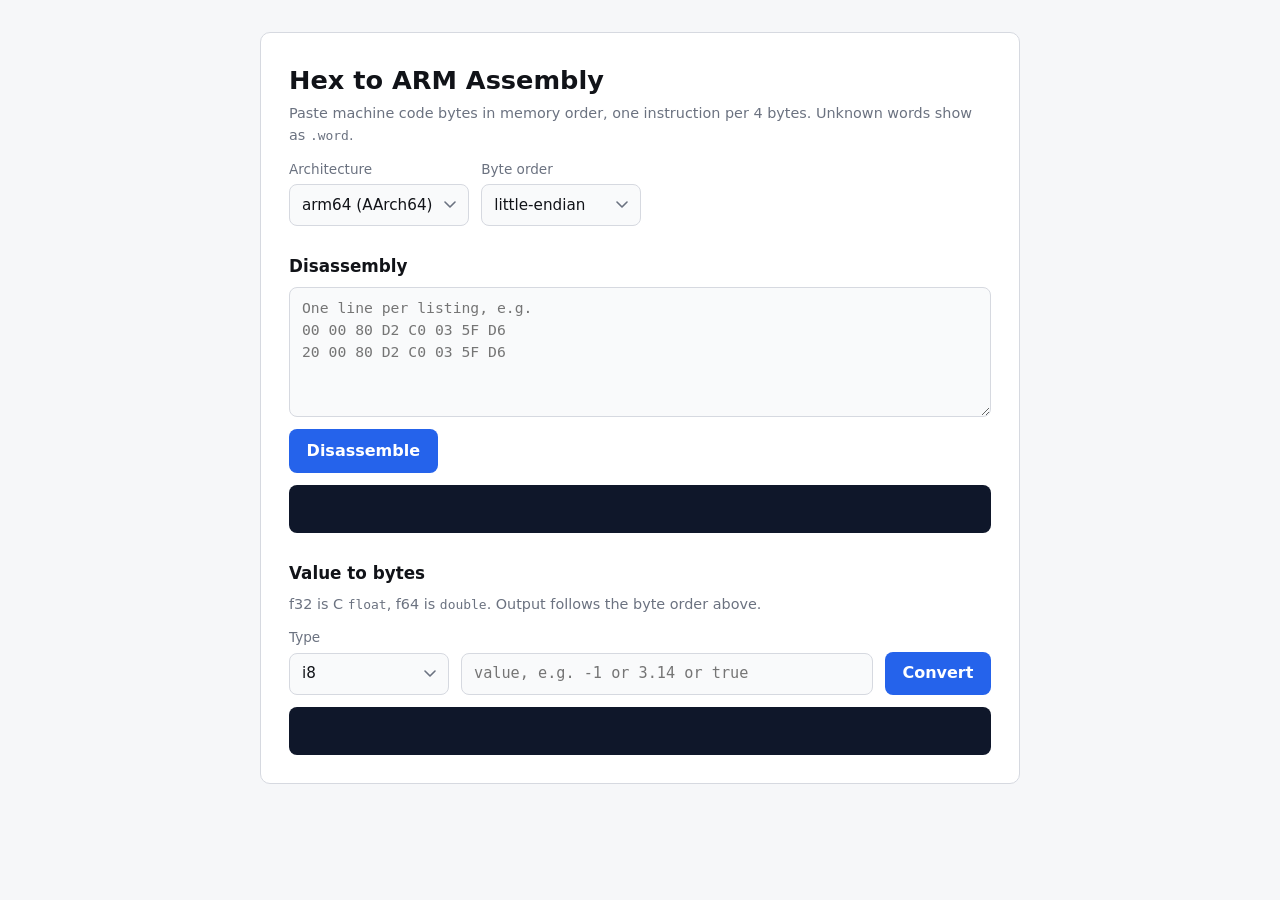
<file: hex2asm/index.html>
<!DOCTYPE html>
<html lang="en">
<head>
<meta charset="UTF-8">
<meta name="viewport" content="width=device-width, initial-scale=1">
<title>Hex to ARM Assembly</title>
<link rel="stylesheet" href="style.css?v=2">
</head>
<body>
<main>
  <h1>Hex to ARM Assembly</h1>
  <p class="note">Paste machine code bytes in memory order, one instruction per 4 bytes. Unknown words show as <code>.word</code>.</p>

  <div class="row">
    <label>Architecture
      <select id="arch">
        <option value="arm64">arm64 (AArch64)</option>
        <option value="arm32">arm32 (A32)</option>
      </select>
    </label>
    <label>Byte order
      <select id="endian">
        <option value="little">little-endian</option>
        <option value="big">big-endian</option>
      </select>
    </label>
  </div>

  <h3>Disassembly</h3>
  <textarea id="bytes" placeholder="One line per listing, e.g.&#10;00 00 80 D2 C0 03 5F D6&#10;20 00 80 D2 C0 03 5F D6" spellcheck="false"></textarea>
  <div class="row"><button id="disasm">Disassemble</button></div>
  <div class="out" id="out"></div>

  <h3>Value to bytes</h3>
  <p class="note">f32 is C <code>float</code>, f64 is <code>double</code>. Output follows the byte order above.</p>
  <div class="row">
    <label>Type
      <select id="type">
        <option>i8</option><option>u8</option>
        <option>i16</option><option>u16</option>
        <option>i32</option><option>u32</option>
        <option>i64</option><option>u64</option>
        <option>bool</option>
        <option>f32</option><option>f64</option>
      </select>
    </label>
    <input type="text" id="val" placeholder="value, e.g. -1 or 3.14 or true" spellcheck="false">
    <button id="conv">Convert</button>
  </div>
  <div class="out" id="convOut"></div>
</main>
<script src="script.js"></script>
</body>
</html>
</file>
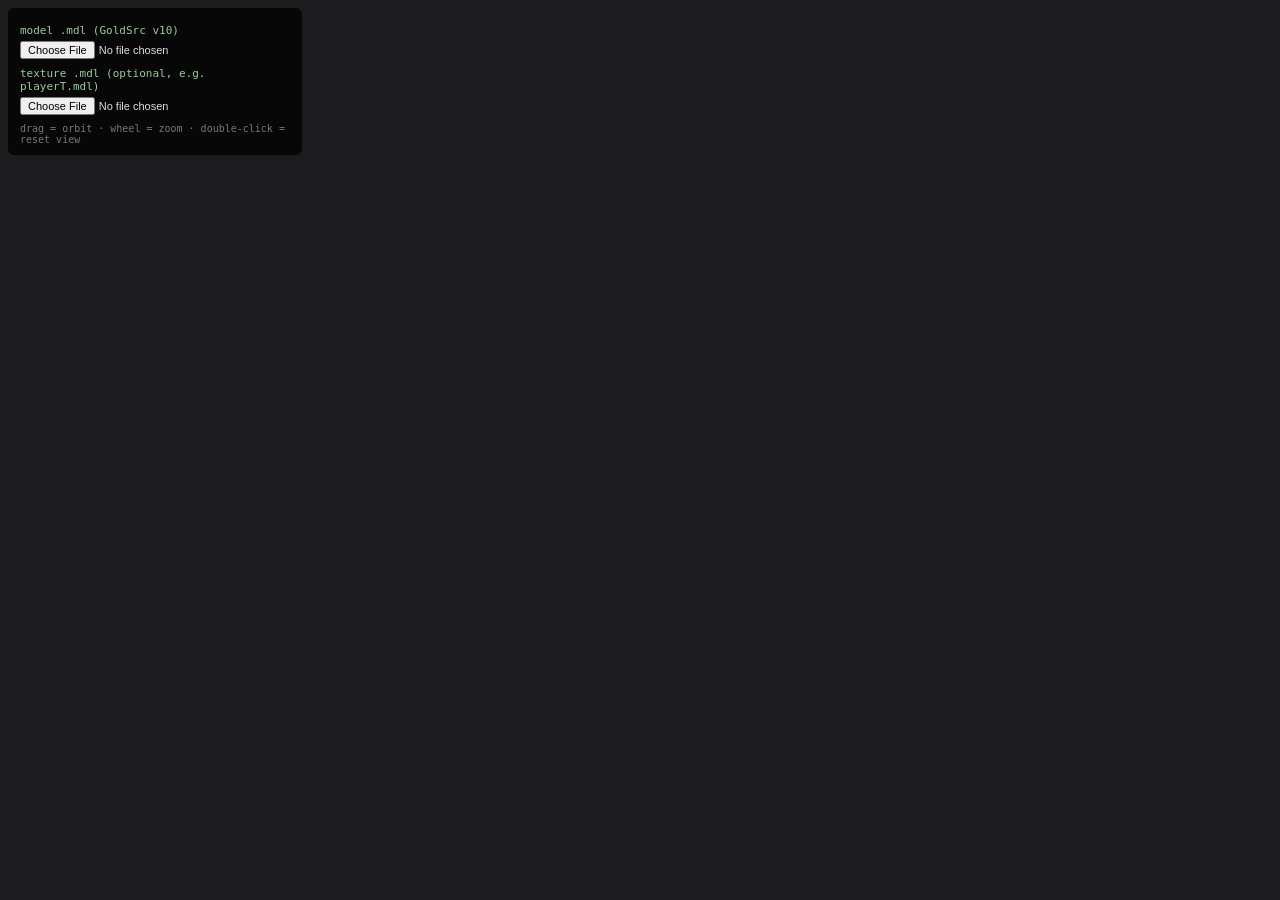
<file: MDLViewer/index.html>
<!DOCTYPE html>
<!--
  GoldSrc MDL Viewer v2 (HL1 / CS1.6 studiomodel, IDST v10)
  WebGL1, no dependencies, bounds-checked parser, static reference pose
  info panel: header / bounds / bodyparts / textures (+thumbs) / skins / bones / hitboxes / sequences / attachments
  camera: eased orbit + inertia, smoothed zoom, pointer capture, dblclick = reset
  [assumed: struct sizes per HL1 SDK studio.h - bone 112, bbox 32, seqdesc 176, seqgroup 104, attachment 88, bonectl 24]
  spud ez, oil up
-->
<html>
<head>
<meta charset="utf-8">
<title>GoldSrc MDL Viewer</title>
<style>
  html,body{margin:0;height:100%;background:#1b1b1f;color:#ddd;font-family:Consolas,monospace;overflow:hidden}
  #gl{display:block;width:100vw;height:100vh;touch-action:none;cursor:grab}
  #gl.grabbing{cursor:grabbing}
  .panel{position:absolute;top:8px;z-index:2;background:#000b;padding:10px 12px;border-radius:6px;font-size:12px}
  #ctl{left:8px;width:270px}
  #ctl label{display:block;margin-top:6px;font-size:11px;color:#9c9}
  #ctl input[type=file]{display:block;margin:4px 0 8px;font-size:11px;color:#ddd;max-width:100%}
  #err{color:#f66;font-size:11px;margin-top:6px;white-space:pre-wrap}
  #hint{font-size:10px;color:#777;margin-top:8px}
  #info{right:8px;width:390px;max-height:calc(100vh - 36px);overflow-y:auto;display:none;font-size:11px}
  #info summary{cursor:pointer;color:#9c9;margin:8px 0 4px;font-size:12px}
  #info summary:first-child{margin-top:0}
  table{border-collapse:collapse}
  .kv td{padding:1px 0;vertical-align:top}
  .kv td.k{color:#8a8;padding-right:12px;white-space:nowrap}
  .kv td.v{color:#ddd;word-break:break-all}
  .grid{width:100%}
  .grid th{text-align:left;color:#9c9;font-weight:normal;position:sticky;top:0;background:#111;padding:1px 8px 1px 0}
  .grid td{padding:1px 8px 1px 0;color:#cde;white-space:nowrap}
  .scroll{max-height:230px;overflow:auto;border:1px solid #222}
  .thumbs{display:flex;flex-wrap:wrap;gap:6px;margin-top:6px}
  .thumb{border:1px solid #333;background:#111}
  .dim{color:#777}
  @media (max-width:760px){
    #ctl{right:8px;width:auto}
    #info{left:8px;right:8px;top:auto;bottom:8px;width:auto;max-height:42vh}
  }
</style>
</head>
<body>
<div id="ctl" class="panel">
  <label>model .mdl (GoldSrc v10)</label>
  <input type="file" id="fileMain" accept=".mdl">
  <label>texture .mdl (optional, e.g. playerT.mdl)</label>
  <input type="file" id="fileTex" accept=".mdl">
  <div id="err"></div>
  <div id="hint">drag = orbit · wheel = zoom · double-click = reset view</div>
</div>
<div id="info" class="panel"></div>
<canvas id="gl"></canvas>
<script>
"use strict";

/* ---------- setup ---------- */
const canvas = document.getElementById("gl");
const gl = canvas.getContext("webgl", { antialias: true });
const errEl = document.getElementById("err");
const infoEl = document.getElementById("info");
if (!gl) { errEl.textContent = "WebGL not available in this browser."; throw new Error("no webgl"); }

/* ---------- bounds-checked binary reader ---------- */
class Cursor {
  constructor(buf) { this.v = new DataView(buf); this.len = buf.byteLength; }
  chk(o, n) {
    if (!(o >= 0 && o + n <= this.len))
      throw new Error("corrupt or truncated MDL: read of " + n + " bytes at offset " + o + " (file is " + this.len + " bytes)");
  }
  i32(o) { this.chk(o, 4); return this.v.getInt32(o, true); }
  i16(o) { this.chk(o, 2); return this.v.getInt16(o, true); }
  f32(o) { this.chk(o, 4); return this.v.getFloat32(o, true); }
  str(o, len) {
    this.chk(o, len);
    let s = "";
    for (let i = 0; i < len; i++) {
      const ch = this.v.getUint8(o + i);
      if (ch === 0) break;
      s += String.fromCharCode(ch);
    }
    return s;
  }
}
function view(buf, off, n) {
  if (!(off >= 0 && n >= 0 && off + n <= buf.byteLength))
    throw new Error("corrupt MDL: block at offset " + off + " (len " + n + ") is outside the file");
  return new Uint8Array(buf, off, n);
}
const MAX_COUNT = 1 << 20;
function cnt(n, what) {
  if (!(n >= 0 && n <= MAX_COUNT)) throw new Error("corrupt MDL: bad " + what + " count " + n);
  return n;
}

/* ---------- math ---------- */
function angleMatrix(roll, pitch, yaw) {
  const sr = Math.sin(roll), cr = Math.cos(roll);
  const sp = Math.sin(pitch), cp = Math.cos(pitch);
  const sy = Math.sin(yaw), cy = Math.cos(yaw);
  return [
    [cp * cy, sr * sp * cy - cr * sy, cr * sp * cy + sr * sy],
    [cp * sy, sr * sp * sy + cr * cy, cr * sp * sy - sr * cy],
    [-sp,     sr * cp,                cr * cp              ]
  ];
}
function concatTransforms(a, b) {
  const r = [[0, 0, 0], [0, 0, 0], [0, 0, 0]];
  for (let i = 0; i < 3; i++)
    for (let j = 0; j < 3; j++)
      r[i][j] = a.r[i][0] * b.r[0][j] + a.r[i][1] * b.r[1][j] + a.r[i][2] * b.r[2][j];
  const t = [0, 0, 0];
  for (let i = 0; i < 3; i++)
    t[i] = a.r[i][0] * b.t[0] + a.r[i][1] * b.t[1] + a.r[i][2] * b.t[2] + a.t[i];
  return { r, t };
}
function xform(r, t, v) {
  return [
    r[0][0] * v[0] + r[0][1] * v[1] + r[0][2] * v[2] + t[0],
    r[1][0] * v[0] + r[1][1] * v[1] + r[1][2] * v[2] + t[1],
    r[2][0] * v[0] + r[2][1] * v[1] + r[2][2] * v[2] + t[2]
  ];
}
function xformNormal(r, v) {
  return [
    r[0][0] * v[0] + r[0][1] * v[1] + r[0][2] * v[2],
    r[1][0] * v[0] + r[1][1] * v[1] + r[1][2] * v[2],
    r[2][0] * v[0] + r[2][1] * v[1] + r[2][2] * v[2]
  ];
}
const sub = (a, b) => [a[0] - b[0], a[1] - b[1], a[2] - b[2]];
const dot = (a, b) => a[0] * b[0] + a[1] * b[1] + a[2] * b[2];
const cross = (a, b) => [a[1] * b[2] - a[2] * b[1], a[2] * b[0] - a[0] * b[2], a[0] * b[1] - a[1] * b[0]];
const norm = (a) => { const l = Math.hypot(a[0], a[1], a[2]) || 1; return [a[0] / l, a[1] / l, a[2] / l]; };
const clamp = (x, a, b) => Math.min(b, Math.max(a, x));
const TAU = Math.PI * 2;

function mat4Perspective(fovy, aspect, near, far) {
  const f = 1 / Math.tan(fovy / 2), nf = 1 / (near - far);
  return [f / aspect, 0, 0, 0,  0, f, 0, 0,  0, 0, (far + near) * nf, -1,  0, 0, 2 * far * near * nf, 0];
}
function mat4LookAt(e, c, up) {
  const z = norm(sub(e, c));
  const x = norm(cross(up, z));
  const y = cross(z, x);
  return [
    x[0], y[0], z[0], 0,
    x[1], y[1], z[1], 0,
    x[2], y[2], z[2], 0,
    -dot(x, e), -dot(y, e), -dot(z, e), 1
  ];
}
function mat4Mul(a, b) {
  const o = new Array(16);
  for (let c = 0; c < 4; c++)
    for (let r = 0; r < 4; r++) {
      let s = 0;
      for (let k = 0; k < 4; k++) s += a[k * 4 + r] * b[c * 4 + k];
      o[c * 4 + r] = s;
    }
  return o;
}

/* ---------- studio parser (IDST v10) ---------- */
function parseStudio(buf) {
  if (buf.byteLength < 244) throw new Error("file too small to be a GoldSrc MDL (" + buf.byteLength + " bytes)");
  const c = new Cursor(buf);
  const vec = (o) => [c.f32(o), c.f32(o + 4), c.f32(o + 8)];

  const h = {};
  h.ident = c.i32(0);
  h.version = c.i32(4);
  if (h.ident === 0x51534449)
    throw new Error("this is a sequence-group file (IDSQ, e.g. name01.mdl) - load the main model instead");
  if (h.ident !== 0x54534449)
    throw new Error("not a GoldSrc MDL (bad ident 0x" + (h.ident >>> 0).toString(16) + "). Source-engine .mdl files are not supported.");
  if (h.version !== 10)
    throw new Error("unsupported MDL version " + h.version + " (expected 10 / HL1)");

  h.name = c.str(8, 64);
  h.length = c.i32(72);
  h.eye = vec(76); h.min = vec(88); h.max = vec(100); h.bbmin = vec(112); h.bbmax = vec(124);
  h.flags = c.i32(136);
  h.numbones = cnt(c.i32(140), "bone");                   h.boneindex = c.i32(144);
  h.numbonecontrollers = cnt(c.i32(148), "controller");   h.bonecontrollerindex = c.i32(152);
  h.numhitboxes = cnt(c.i32(156), "hitbox");              h.hitboxindex = c.i32(160);
  h.numseq = cnt(c.i32(164), "sequence");                 h.seqindex = c.i32(168);
  h.numseqgroups = cnt(c.i32(172), "sequence group");     h.seqgroupindex = c.i32(176);
  h.numtextures = cnt(c.i32(180), "texture");             h.textureindex = c.i32(184);
  h.numskinref = cnt(c.i32(192), "skin ref");             h.numskinfamilies = cnt(c.i32(196), "skin family");
  h.skinindex = c.i32(200);
  h.numbodyparts = cnt(c.i32(204), "bodypart");           h.bodypartindex = c.i32(208);
  h.numattachments = cnt(c.i32(212), "attachment");       h.attachmentindex = c.i32(216);
  h.numtransitions = cnt(c.i32(236), "transition");

  /* bones -> reference-pose world transforms */
  const bones = [];
  for (let i = 0; i < h.numbones; i++) {
    const b = h.boneindex + i * 112;
    const parent = c.i32(b + 32);
    if (parent < -1 || parent >= i) throw new Error("corrupt MDL: bone " + i + " has bad parent " + parent);
    bones.push({ name: c.str(b, 32), parent, flags: c.i32(b + 36), pos: vec(b + 64), rot: vec(b + 76) });
  }
  const boneXf = new Array(bones.length);
  for (let i = 0; i < bones.length; i++) {
    const b = bones[i];
    const local = { r: angleMatrix(b.rot[0], b.rot[1], b.rot[2]), t: b.pos };
    boneXf[i] = b.parent === -1 ? local : concatTransforms(boneXf[b.parent], local);
  }

  const controllers = [];
  for (let i = 0; i < h.numbonecontrollers; i++) {
    const o = h.bonecontrollerindex + i * 24;
    controllers.push({ bone: c.i32(o), type: c.i32(o + 4), start: c.f32(o + 8), end: c.f32(o + 12), index: c.i32(o + 20) });
  }
  const hitboxes = [];
  for (let i = 0; i < h.numhitboxes; i++) {
    const o = h.hitboxindex + i * 32;
    hitboxes.push({ bone: c.i32(o), group: c.i32(o + 4), min: vec(o + 8), max: vec(o + 20) });
  }
  const seqs = [];
  for (let i = 0; i < h.numseq; i++) {
    const o = h.seqindex + i * 176;
    seqs.push({
      label: c.str(o, 32), fps: c.f32(o + 32), flags: c.i32(o + 36), activity: c.i32(o + 40),
      numevents: c.i32(o + 48), numframes: c.i32(o + 56), numblends: c.i32(o + 120), group: c.i32(o + 156)
    });
  }
  const seqgroups = [];
  for (let i = 0; i < h.numseqgroups; i++) {
    const o = h.seqgroupindex + i * 104;
    seqgroups.push({ label: c.str(o, 32), name: c.str(o + 32, 64) });
  }
  const attachments = [];
  for (let i = 0; i < h.numattachments; i++) {
    const o = h.attachmentindex + i * 88;
    attachments.push({ name: c.str(o, 32), type: c.i32(o + 32), bone: c.i32(o + 36), org: vec(o + 40) });
  }

  /* textures: 8bpp indexed + 256-entry RGB palette stored after the pixels */
  const textures = [];
  for (let i = 0; i < h.numtextures; i++) {
    const t = h.textureindex + i * 80;
    const name = c.str(t, 64);
    const flags = c.i32(t + 64);
    const w = c.i32(t + 68), hgt = c.i32(t + 72), idx = c.i32(t + 76);
    if (!(w > 0 && hgt > 0 && w <= 8192 && hgt <= 8192)) throw new Error("corrupt MDL: texture " + i + " has size " + w + "x" + hgt);
    const px = view(buf, idx, w * hgt);
    const pal = view(buf, idx + w * hgt, 256 * 3);
    const masked = (flags & 0x40) !== 0;   // STUDIO_NF_MASKED: index 255 is transparent
    const rgba = new Uint8Array(w * hgt * 4);
    for (let p = 0; p < w * hgt; p++) {
      const pi = px[p];
      rgba[p * 4]     = pal[pi * 3];
      rgba[p * 4 + 1] = pal[pi * 3 + 1];
      rgba[p * 4 + 2] = pal[pi * 3 + 2];
      rgba[p * 4 + 3] = (masked && pi === 255) ? 0 : 255;
    }
    textures.push({ name, flags, w, h: hgt, rgba });
  }
  const skinref = [];
  for (let i = 0; i < h.numskinref; i++) skinref.push(c.i16(h.skinindex + i * 2));

  /* bodyparts -> submodels; submodel 0 of each bodypart is drawn */
  const groups = {};   // texIdx -> flat float array [px py pz nx ny nz u v]*
  const bounds = { min: [Infinity, Infinity, Infinity], max: [-Infinity, -Infinity, -Infinity] };
  let triCount = 0;

  function buildGeometry(m) {
    const vbone = view(buf, m.vertinfoindex, m.numverts);
    const nbone = view(buf, m.norminfoindex, m.numnorms);
    const verts = new Array(m.numverts);
    for (let v = 0; v < m.numverts; v++) {
      const vo = m.vertindex + v * 12;
      const xf = boneXf[vbone[v]];
      if (!xf) throw new Error("corrupt MDL: vertex " + v + " uses bone " + vbone[v]);
      verts[v] = xform(xf.r, xf.t, [c.f32(vo), c.f32(vo + 4), c.f32(vo + 8)]);
      for (let k = 0; k < 3; k++) {
        bounds.min[k] = Math.min(bounds.min[k], verts[v][k]);
        bounds.max[k] = Math.max(bounds.max[k], verts[v][k]);
      }
    }
    const norms = new Array(m.numnorms);
    for (let n = 0; n < m.numnorms; n++) {
      const no = m.normindex + n * 12;
      const xf = boneXf[nbone[n]];
      if (!xf) throw new Error("corrupt MDL: normal " + n + " uses bone " + nbone[n]);
      norms[n] = norm(xformNormal(xf.r, [c.f32(no), c.f32(no + 4), c.f32(no + 8)]));
    }
    for (let me = 0; me < m.nummesh; me++) {
      const ms = m.meshindex + me * 20;
      const mskin = c.i32(ms + 8);
      const texIdx = skinref.length ? skinref[mskin] : mskin;
      const tex = textures[texIdx];
      const tw = tex ? tex.w : 1, th = tex ? tex.h : 1;
      const out = groups[texIdx] || (groups[texIdx] = []);
      let p = c.i32(ms + 4);
      for (;;) {
        const count = c.i16(p); p += 2;
        if (count === 0) break;
        const n = Math.abs(count), fan = count < 0;   // + = strip, - = fan
        const vs = [];
        for (let k = 0; k < n; k++) {
          vs.push({ vi: c.i16(p), ni: c.i16(p + 2), s: c.i16(p + 4), t: c.i16(p + 6) });
          p += 8;
        }
        for (let k = 2; k < n; k++) {
          const tri = fan ? [vs[0], vs[k - 1], vs[k]] : [vs[k - 2], vs[k - 1], vs[k]];
          for (const q of tri) {
            const P = verts[q.vi];
            if (!P) throw new Error("corrupt MDL: triangle uses vertex " + q.vi + " (model has " + m.numverts + ")");
            const N = norms[q.ni] || [0, 0, 1];
            out.push(P[0], P[1], P[2], N[0], N[1], N[2], q.s / tw, q.t / th);
          }
          triCount++;
        }
      }
    }
  }

  const bodyparts = [];
  for (let i = 0; i < h.numbodyparts; i++) {
    const bp = h.bodypartindex + i * 76;
    const nummodels = cnt(c.i32(bp + 64), "submodel");
    const modelindex = c.i32(bp + 72);
    const part = { name: c.str(bp, 64), models: [] };
    for (let k = 0; k < nummodels; k++) {
      const mo = modelindex + k * 112;
      const m = {
        name: c.str(mo, 64),
        nummesh: cnt(c.i32(mo + 72), "mesh"), meshindex: c.i32(mo + 76),
        numverts: cnt(c.i32(mo + 80), "vertex"), vertinfoindex: c.i32(mo + 84), vertindex: c.i32(mo + 88),
        numnorms: cnt(c.i32(mo + 92), "normal"), norminfoindex: c.i32(mo + 96), normindex: c.i32(mo + 100),
        tris: 0, shown: k === 0
      };
      for (let me = 0; me < m.nummesh; me++) {            // triangle count without building geometry
        let p = c.i32(m.meshindex + me * 20 + 4);
        for (;;) {
          const n = c.i16(p); p += 2;
          if (n === 0) break;
          const kk = Math.abs(n);
          p += 8 * kk;
          m.tris += Math.max(0, kk - 2);
        }
      }
      part.models.push(m);
    }
    bodyparts.push(part);
    if (part.models.length) buildGeometry(part.models[0]);
  }

  return { h, bones, controllers, hitboxes, seqs, seqgroups, attachments, textures, skinref,
           groups, bounds, bodyparts, triCount, fileSize: buf.byteLength };
}

/* ---------- GL helpers ---------- */
function compile(type, src) {
  const s = gl.createShader(type);
  gl.shaderSource(s, src);
  gl.compileShader(s);
  if (!gl.getShaderParameter(s, gl.COMPILE_STATUS)) throw new Error("shader: " + gl.getShaderInfoLog(s));
  return s;
}
const program = (() => {
  const vs = `
    attribute vec3 aPos; attribute vec3 aNrm; attribute vec2 aUv;
    uniform mat4 uMVP;
    varying vec3 vN; varying vec2 vUv;
    void main(){ gl_Position = uMVP * vec4(aPos,1.0); vN = aNrm; vUv = aUv; }`;
  const fs = `
    precision mediump float;
    varying vec3 vN; varying vec2 vUv;
    uniform sampler2D uTex; uniform vec3 uLight;
    void main(){
      vec4 c = texture2D(uTex, vUv);
      if (c.a < 0.5) discard;
      float d = max(dot(normalize(vN), normalize(uLight)), 0.0);
      gl_FragColor = vec4(c.rgb * (0.35 + 0.65 * d), 1.0);
    }`;
  const p = gl.createProgram();
  gl.attachShader(p, compile(gl.VERTEX_SHADER, vs));
  gl.attachShader(p, compile(gl.FRAGMENT_SHADER, fs));
  gl.linkProgram(p);
  if (!gl.getProgramParameter(p, gl.LINK_STATUS)) throw new Error("link: " + gl.getProgramInfoLog(p));
  return p;
})();
const loc = {
  pos: gl.getAttribLocation(program, "aPos"),
  nrm: gl.getAttribLocation(program, "aNrm"),
  uv:  gl.getAttribLocation(program, "aUv"),
  mvp: gl.getUniformLocation(program, "uMVP"),
  tex: gl.getUniformLocation(program, "uTex"),
  light: gl.getUniformLocation(program, "uLight")
};

/* ---------- scene ---------- */
let scene = null;       // { drawList: [{tex, buf, count}], center, radius }
let glTextures = [];
let fallbackTex = null;

const isPOT = (n) => (n & (n - 1)) === 0;
function makeTexture(rgba, w, h) {
  const t = gl.createTexture();
  gl.bindTexture(gl.TEXTURE_2D, t);
  gl.pixelStorei(gl.UNPACK_ALIGNMENT, 1);
  gl.texImage2D(gl.TEXTURE_2D, 0, gl.RGBA, w, h, 0, gl.RGBA, gl.UNSIGNED_BYTE, rgba);
  gl.texParameteri(gl.TEXTURE_2D, gl.TEXTURE_MAG_FILTER, gl.LINEAR);
  gl.texParameteri(gl.TEXTURE_2D, gl.TEXTURE_WRAP_S, gl.CLAMP_TO_EDGE);
  gl.texParameteri(gl.TEXTURE_2D, gl.TEXTURE_WRAP_T, gl.CLAMP_TO_EDGE);
  if (isPOT(w) && isPOT(h)) {                      // mipmaps stop texture shimmer while orbiting
    gl.generateMipmap(gl.TEXTURE_2D);
    gl.texParameteri(gl.TEXTURE_2D, gl.TEXTURE_MIN_FILTER, gl.LINEAR_MIPMAP_LINEAR);
  } else {
    gl.texParameteri(gl.TEXTURE_2D, gl.TEXTURE_MIN_FILTER, gl.LINEAR);
  }
  return t;
}
function disposeScene() {
  if (!scene) return;
  for (const d of scene.drawList) gl.deleteBuffer(d.buf);
  for (const t of glTextures) gl.deleteTexture(t);
  if (fallbackTex) gl.deleteTexture(fallbackTex);
  scene = null; glTextures = []; fallbackTex = null;
}
function buildScene(parsed, extTextures) {
  disposeScene();
  const texSrc = parsed.textures.length ? parsed.textures : (extTextures || []);
  glTextures = texSrc.map(t => makeTexture(t.rgba, t.w, t.h));
  fallbackTex = makeTexture(new Uint8Array([200, 200, 200, 255]), 1, 1);

  const drawList = [];
  for (const key of Object.keys(parsed.groups)) {
    const data = new Float32Array(parsed.groups[key]);
    const buf = gl.createBuffer();
    gl.bindBuffer(gl.ARRAY_BUFFER, buf);
    gl.bufferData(gl.ARRAY_BUFFER, data, gl.STATIC_DRAW);
    drawList.push({ tex: glTextures[+key] || fallbackTex, buf, count: data.length / 8 });
  }
  const b = parsed.bounds;
  if (!isFinite(b.min[0])) { scene = { drawList, center: [0, 0, 0], radius: 1 }; resetCam(true); return; }
  const center = [(b.min[0] + b.max[0]) / 2, (b.min[1] + b.max[1]) / 2, (b.min[2] + b.max[2]) / 2];
  const radius = Math.max(1e-3, Math.hypot(b.max[0] - b.min[0], b.max[1] - b.min[1], b.max[2] - b.min[2]) / 2);
  scene = { drawList, center, radius };
  resetCam(true);
}

/* ---------- camera: eased orbit + inertia ---------- */
const PITCH_MAX = 1.5, VMAX = 12;
const cam = { yaw: 0.6, pitch: 0.2, dist: 100, tYaw: 0.6, tPitch: 0.2, tDist: 100, vYaw: 0, vPitch: 0 };
let viewShift = 0;   // NDC x offset so the model centers in the area the info panel leaves free
function resetCam(snap) {
  const d = scene ? scene.radius * 2.6 : 100;
  cam.vYaw = cam.vPitch = 0;
  if (snap) { cam.yaw = cam.tYaw = 0.6; cam.pitch = cam.tPitch = 0.2; cam.dist = cam.tDist = d; return; }
  const diff = ((0.6 - cam.yaw + Math.PI) % TAU + TAU) % TAU - Math.PI;   // shortest way back
  cam.tYaw = cam.yaw + diff; cam.tPitch = 0.2; cam.tDist = d;
}
function updateCamera(dt) {
  if (!drag.active) {                                 // inertia after release
    cam.tYaw += cam.vYaw * dt;
    cam.tPitch = clamp(cam.tPitch + cam.vPitch * dt, -PITCH_MAX, PITCH_MAX);
    const decay = Math.exp(-dt * 3.5);
    cam.vYaw *= decay; cam.vPitch *= decay;
    if (Math.abs(cam.vYaw) < 1e-3) cam.vYaw = 0;
    if (Math.abs(cam.vPitch) < 1e-3) cam.vPitch = 0;
  }
  const k = 1 - Math.exp(-dt * 22);                   // frame-rate independent easing
  cam.yaw += (cam.tYaw - cam.yaw) * k;
  cam.pitch += (cam.tPitch - cam.pitch) * k;
  cam.dist += (cam.tDist - cam.dist) * (1 - Math.exp(-dt * 14));
  const wantShift = (infoEl.style.display === "block" && window.innerWidth > 760)
    ? -(infoEl.offsetWidth + 8) / window.innerWidth : 0;
  viewShift += (wantShift - viewShift) * k;
}

/* ---------- input ---------- */
const drag = { active: false, id: -1, x: 0, y: 0, t: 0 };
canvas.addEventListener("pointerdown", e => {
  if (e.pointerType === "mouse" && e.button !== 0) return;
  drag.active = true; drag.id = e.pointerId; drag.x = e.clientX; drag.y = e.clientY; drag.t = e.timeStamp;
  cam.vYaw = cam.vPitch = 0;
  canvas.setPointerCapture(e.pointerId);
  canvas.classList.add("grabbing");
});
canvas.addEventListener("pointermove", e => {
  if (!drag.active || e.pointerId !== drag.id) return;
  const dx = e.clientX - drag.x, dy = e.clientY - drag.y;
  const dtm = Math.max(0.001, (e.timeStamp - drag.t) / 1000);
  drag.x = e.clientX; drag.y = e.clientY; drag.t = e.timeStamp;
  const sens = Math.PI * 1.2 / Math.max(300, canvas.clientHeight);
  const dYaw = -dx * sens, dPitch = dy * sens;
  cam.tYaw += dYaw;
  cam.tPitch = clamp(cam.tPitch + dPitch, -PITCH_MAX, PITCH_MAX);
  cam.vYaw = clamp(cam.vYaw * 0.5 + (dYaw / dtm) * 0.5, -VMAX, VMAX);
  cam.vPitch = clamp(cam.vPitch * 0.5 + (dPitch / dtm) * 0.5, -VMAX, VMAX);
});
function endDrag(e) {
  if (!drag.active || e.pointerId !== drag.id) return;
  drag.active = false;
  canvas.classList.remove("grabbing");
  if (e.timeStamp - drag.t > 80) cam.vYaw = cam.vPitch = 0;   // held still before release: no fling
}
canvas.addEventListener("pointerup", endDrag);
canvas.addEventListener("pointercancel", endDrag);
canvas.addEventListener("wheel", e => {
  e.preventDefault();
  let dy = e.deltaY;
  if (e.deltaMode === 1) dy *= 16; else if (e.deltaMode === 2) dy *= 400;
  const r = scene ? scene.radius : 50;
  cam.tDist = clamp(cam.tDist * Math.exp(dy * 0.0015), r * 0.2, r * 30);
}, { passive: false });
canvas.addEventListener("dblclick", () => resetCam(false));

/* ---------- render loop ---------- */
let cw = 0, ch = 0, lastT = performance.now();
function fitCanvas() {
  const dpr = Math.min(window.devicePixelRatio || 1, 2);
  const w = Math.max(1, Math.floor(canvas.clientWidth * dpr));
  const h = Math.max(1, Math.floor(canvas.clientHeight * dpr));
  if (w !== cw || h !== ch) { canvas.width = cw = w; canvas.height = ch = h; }   // only on real size change
  gl.viewport(0, 0, cw, ch);
}
function render(now) {
  const dt = Math.min(0.1, Math.max(0.001, (now - lastT) / 1000));
  lastT = now;
  fitCanvas();
  updateCamera(dt);
  gl.enable(gl.DEPTH_TEST);
  gl.clearColor(0.11, 0.11, 0.12, 1);
  gl.clear(gl.COLOR_BUFFER_BIT | gl.DEPTH_BUFFER_BIT);

  if (scene) {
    // GoldSrc is Z-up: orbit around the model center
    const cp = Math.cos(cam.pitch), sp = Math.sin(cam.pitch);
    const eye = [
      scene.center[0] + cam.dist * cp * Math.cos(cam.yaw),
      scene.center[1] + cam.dist * cp * Math.sin(cam.yaw),
      scene.center[2] + cam.dist * sp
    ];
    const near = Math.max(scene.radius * 0.02, 0.05), far = cam.dist + scene.radius * 20;
    const proj = mat4Perspective(Math.PI / 4, cw / ch, near, far);
    proj[8] = -viewShift;                            // slide the scene sideways in clip space
    const mvp = mat4Mul(proj, mat4LookAt(eye, scene.center, [0, 0, 1]));

    gl.useProgram(program);
    gl.uniformMatrix4fv(loc.mvp, false, mvp);
    gl.uniform3f(loc.light, 0.4, 0.3, 0.9);
    gl.uniform1i(loc.tex, 0);
    gl.activeTexture(gl.TEXTURE0);
    const stride = 8 * 4;
    for (const d of scene.drawList) {
      gl.bindTexture(gl.TEXTURE_2D, d.tex);
      gl.bindBuffer(gl.ARRAY_BUFFER, d.buf);
      gl.enableVertexAttribArray(loc.pos);
      gl.enableVertexAttribArray(loc.nrm);
      gl.enableVertexAttribArray(loc.uv);
      gl.vertexAttribPointer(loc.pos, 3, gl.FLOAT, false, stride, 0);
      gl.vertexAttribPointer(loc.nrm, 3, gl.FLOAT, false, stride, 12);
      gl.vertexAttribPointer(loc.uv, 2, gl.FLOAT, false, stride, 24);
      gl.drawArrays(gl.TRIANGLES, 0, d.count);
    }
  }
  requestAnimationFrame(render);
}

/* ---------- info panel (DOM-built, no innerHTML) ---------- */
const TEX_FLAGS = [[0x01, "flatshade"], [0x02, "chrome"], [0x04, "fullbright"], [0x08, "nomips"],
                   [0x10, "alpha"], [0x20, "additive"], [0x40, "masked"]];
const texFlags = f => TEX_FLAGS.filter(([b]) => f & b).map(([, n]) => n).join(" ") || "-";
const f2 = n => (Math.round(n * 100) / 100).toString();
const v3 = v => v.map(f2).join(", ");
const kb = n => (n / 1024).toFixed(1) + " KB";
const safe = s => s.replace(/[^\x20-\x7e]/g, "?");

function el(tag, cls, text) {
  const e = document.createElement(tag);
  if (cls) e.className = cls;
  if (text !== undefined) e.textContent = String(text);
  return e;
}
function section(title, open) {
  const d = el("details");
  d.open = !!open;
  d.appendChild(el("summary", null, title));
  infoEl.appendChild(d);
  return d;
}
function kv(parent, rows) {
  const t = el("table", "kv");
  for (const [k, v] of rows) {
    const tr = el("tr");
    tr.appendChild(el("td", "k", k));
    tr.appendChild(el("td", "v", v));
    t.appendChild(tr);
  }
  parent.appendChild(t);
}
function grid(parent, heads, rows, scroll) {
  const wrap = el("div", scroll ? "scroll" : "");
  const t = el("table", "grid");
  const hr = el("tr");
  for (const hd of heads) hr.appendChild(el("th", null, hd));
  const thead = el("thead"); thead.appendChild(hr); t.appendChild(thead);
  const tb = el("tbody");
  for (const r of rows) {
    const row = el("tr");
    for (const cell of r) row.appendChild(el("td", null, cell));
    tb.appendChild(row);
  }
  t.appendChild(tb); wrap.appendChild(t); parent.appendChild(wrap);
}
function thumb(t) {
  const full = document.createElement("canvas");
  full.width = t.w; full.height = t.h;
  full.getContext("2d").putImageData(new ImageData(new Uint8ClampedArray(t.rgba), t.w, t.h), 0, 0);
  const sc = Math.min(1, 96 / Math.max(t.w, t.h));
  const cv = el("canvas", "thumb");
  cv.width = Math.max(1, Math.round(t.w * sc)); cv.height = Math.max(1, Math.round(t.h * sc));
  cv.getContext("2d").drawImage(full, 0, 0, cv.width, cv.height);
  cv.title = t.name + " (" + t.w + "x" + t.h + ")";
  return cv;
}

function showInfo(p, ext, fileName) {
  infoEl.replaceChildren();
  const h = p.h, b = p.bounds, hasGeo = isFinite(b.min[0]);
  const texList = p.textures.length ? p.textures : (ext || []);
  const texNote = p.textures.length ? "embedded" : (ext ? "from companion file" : "none - load the *T.mdl");
  const boneName = i => (i >= 0 && i < p.bones.length) ? p.bones[i].name : "-";

  let s = section("General", true);
  kv(s, [
    ["file", fileName],
    ["internal name", safe(h.name.split(/[\\/]/).pop())],
    ["format", "IDST v" + h.version + " (GoldSrc / HL1)"],
    ["file size", kb(p.fileSize) + (h.length !== p.fileSize ? "  (header says " + h.length + " B)" : "")],
    ["flags", "0x" + (h.flags >>> 0).toString(16)],
    ["bones", h.numbones],
    ["bone controllers", h.numbonecontrollers],
    ["hitboxes", h.numhitboxes],
    ["sequences", h.numseq + "  (" + h.numseqgroups + " group" + (h.numseqgroups === 1 ? "" : "s") + ")"],
    ["attachments", h.numattachments],
    ["transitions", h.numtransitions],
    ["bodyparts", h.numbodyparts],
    ["triangles drawn", p.triCount]
  ]);

  s = section("Bounds (GoldSrc units)", true);
  const size = hasGeo ? [b.max[0] - b.min[0], b.max[1] - b.min[1], b.max[2] - b.min[2]] : null;
  kv(s, [
    ["mesh min", hasGeo ? v3(b.min) : "-"],
    ["mesh max", hasGeo ? v3(b.max) : "-"],
    ["mesh size", size ? v3(size) + "  (x, y, z)" : "-"],
    ["hull min/max", v3(h.min) + "  /  " + v3(h.max)],
    ["clip bbmin/bbmax", v3(h.bbmin) + "  /  " + v3(h.bbmax)],
    ["eye position", v3(h.eye)]
  ]);

  s = section("Bodyparts / submodels", true);
  const bpRows = [];
  p.bodyparts.forEach(bp => bp.models.forEach((m, i) =>
    bpRows.push([i === 0 ? bp.name : "", i, safe(m.name) || "-", m.nummesh, m.numverts, m.numnorms, m.tris, m.shown ? "yes" : ""])));
  if (bpRows.length) grid(s, ["part", "#", "model", "mesh", "verts", "norms", "tris", "shown"], bpRows, true);
  else s.appendChild(el("div", "dim", "none"));

  s = section("Textures (" + texList.length + ", " + texNote + ")", true);
  if (texList.length) {
    grid(s, ["#", "name", "size", "flags"], texList.map((t, i) => [i, safe(t.name), t.w + "x" + t.h, texFlags(t.flags)]), true);
    const row = el("div", "thumbs");
    for (const t of texList) { try { row.appendChild(thumb(t)); } catch (e) { /* thumbnail is cosmetic */ } }
    s.appendChild(row);
  }
  kv(s, [
    ["skin refs", p.skinref.length ? p.skinref.join(", ") : "-"],
    ["skin families", h.numskinfamilies]
  ]);

  s = section("Sequences (" + p.seqs.length + ")", true);
  if (p.seqs.length)
    grid(s, ["#", "name", "frames", "fps", "sec", "loop", "act", "ev", "blend", "grp"],
      p.seqs.map((q, i) => [i, safe(q.label), q.numframes, f2(q.fps), q.fps > 0 ? f2(q.numframes / q.fps) : "-",
        (q.flags & 1) ? "yes" : "", q.activity, q.numevents, q.numblends, q.group]), true);
  else s.appendChild(el("div", "dim", "none"));
  if (p.seqgroups.length)
    kv(s, p.seqgroups.map((g, i) => ["seq group " + i, safe(g.label) + (g.name ? "  " + safe(g.name) : "")]));

  s = section("Bones (" + p.bones.length + ")", false);
  grid(s, ["#", "name", "parent", "pos", "rot (rad)"],
    p.bones.map((bn, i) => [i, safe(bn.name), bn.parent < 0 ? "-" : bn.parent + " " + safe(boneName(bn.parent)), v3(bn.pos), v3(bn.rot)]), true);

  if (p.hitboxes.length) {
    s = section("Hitboxes (" + p.hitboxes.length + ")", false);
    grid(s, ["#", "bone", "group", "min", "max"],
      p.hitboxes.map((x, i) => [i, safe(boneName(x.bone)), x.group, v3(x.min), v3(x.max)]), true);
  }
  if (p.controllers.length) {
    s = section("Bone controllers (" + p.controllers.length + ")", false);
    grid(s, ["#", "bone", "type", "start", "end", "index"],
      p.controllers.map((x, i) => [i, safe(boneName(x.bone)), x.type, f2(x.start), f2(x.end), x.index]), true);
  }
  if (p.attachments.length) {
    s = section("Attachments (" + p.attachments.length + ")", false);
    grid(s, ["#", "name", "bone", "origin"],
      p.attachments.map((x, i) => [i, safe(x.name) || "-", safe(boneName(x.bone)), v3(x.org)]), true);
  }
  infoEl.style.display = "block";
}

/* ---------- file loading ---------- */
let loadToken = 0;
async function loadFiles() {
  const token = ++loadToken;
  errEl.textContent = "";
  const mainFile = document.getElementById("fileMain").files[0];
  const texFile = document.getElementById("fileTex").files[0];
  if (!mainFile) return;
  try {
    const parsed = parseStudio(await mainFile.arrayBuffer());
    let ext = null;
    if (texFile) {
      try { ext = parseStudio(await texFile.arrayBuffer()).textures; }
      catch (e) { throw new Error("texture file: " + e.message); }
    }
    if (token !== loadToken) return;                 // a newer selection superseded this one
    if (!parsed.textures.length && !(ext && ext.length))
      errEl.textContent = "no textures in this file - load the matching *T.mdl as the second file";
    buildScene(parsed, ext);
    showInfo(parsed, ext, mainFile.name);
  } catch (err) {
    if (token !== loadToken) return;
    disposeScene();
    infoEl.style.display = "none";
    errEl.textContent = String(err && err.message ? err.message : err);
  }
}
document.getElementById("fileMain").addEventListener("change", loadFiles);
document.getElementById("fileTex").addEventListener("change", loadFiles);

requestAnimationFrame(render);
/* bench: Chromium/Firefox WebGL1; needs a GPU or SwiftShader; t-rex.mdl (58 bones, 512x512 tex, 2680 tris) parses with no OOB reads */
</script>
</body>
</html>
</file>
<file: hex2asm/style.css>
:root{color-scheme:light dark;--bg:#f6f7f9;--panel:#fff;--fg:#111318;--muted:#6b7280;--border:#d6d9e0;--field:#f9fafb;--accent:#2563eb;--accent-hover:#1d4ed8;--code-bg:#0f172a;--code-fg:#e2e8f0;--radius:10px}
@media (prefers-color-scheme:dark){:root:not([data-theme="light"]){--bg:#0b0d12;--panel:#14171f;--fg:#e5e7eb;--muted:#9ca3af;--border:#2a2f3a;--field:#0f1218;--accent:#3b82f6;--accent-hover:#60a5fa;--code-bg:#05070b;--code-fg:#c7d2fe}}
*{box-sizing:border-box}
body{margin:0;padding:2rem 1rem;font-family:system-ui,-apple-system,"Segoe UI",Roboto,sans-serif;background:var(--bg);color:var(--fg);line-height:1.5}
main{max-width:760px;margin:0 auto;background:var(--panel);border:1px solid var(--border);border-radius:var(--radius);padding:1.75rem}
h1{margin:0 0 .25rem;font-size:1.6rem}
h3{margin:1.75rem 0 .5rem;font-size:1.05rem}
.note{color:var(--muted);font-size:.9rem;margin:.25rem 0 .75rem}
code{font-family:ui-monospace,Menlo,monospace;font-size:.9em}
.row{display:flex;flex-wrap:wrap;gap:.75rem;align-items:flex-end;margin:.75rem 0}
label{display:flex;flex-direction:column;gap:.3rem;font-size:.85rem;color:var(--muted);min-width:0}
select,input[type="text"],textarea{font:inherit;font-size:.95rem;color:var(--fg);background:var(--field);border:1px solid var(--border);border-radius:8px;padding:.55rem .75rem}
select{appearance:none;-webkit-appearance:none;padding-right:2.2rem;min-width:10rem;cursor:pointer;background-image:url("data:image/svg+xml,%3Csvg xmlns='http://www.w3.org/2000/svg' width='12' height='8' viewBox='0 0 12 8'%3E%3Cpath d='M1 1l5 5 5-5' fill='none' stroke='%236b7280' stroke-width='1.6' stroke-linecap='round' stroke-linejoin='round'/%3E%3C/svg%3E");background-repeat:no-repeat;background-position:right .75rem center}
input[type="text"]{flex:1 1 220px;width:100%;min-width:0;font-family:ui-monospace,Menlo,monospace}
textarea{display:block;width:100%;min-height:130px;font-family:ui-monospace,Menlo,monospace;font-size:.92rem;resize:vertical}
select:focus,input:focus,textarea:focus{outline:none;border-color:var(--accent);box-shadow:0 0 0 3px color-mix(in srgb,var(--accent) 25%,transparent)}
button{font:inherit;font-weight:600;color:#fff;background:var(--accent);border:none;border-radius:8px;padding:.6rem 1.1rem;cursor:pointer;white-space:nowrap}
button:hover{background:var(--accent-hover)}
button:active{transform:translateY(1px)}
.out{margin-top:.6rem;background:var(--code-bg);color:var(--code-fg);border-radius:8px;padding:.85rem 1rem;font-family:ui-monospace,Menlo,monospace;font-size:.92rem;white-space:pre-wrap;overflow-x:auto;min-height:3rem}
@media (max-width:520px){main{padding:1.25rem}select{min-width:0;flex:1 1 100%}button{width:100%}}
</file>
